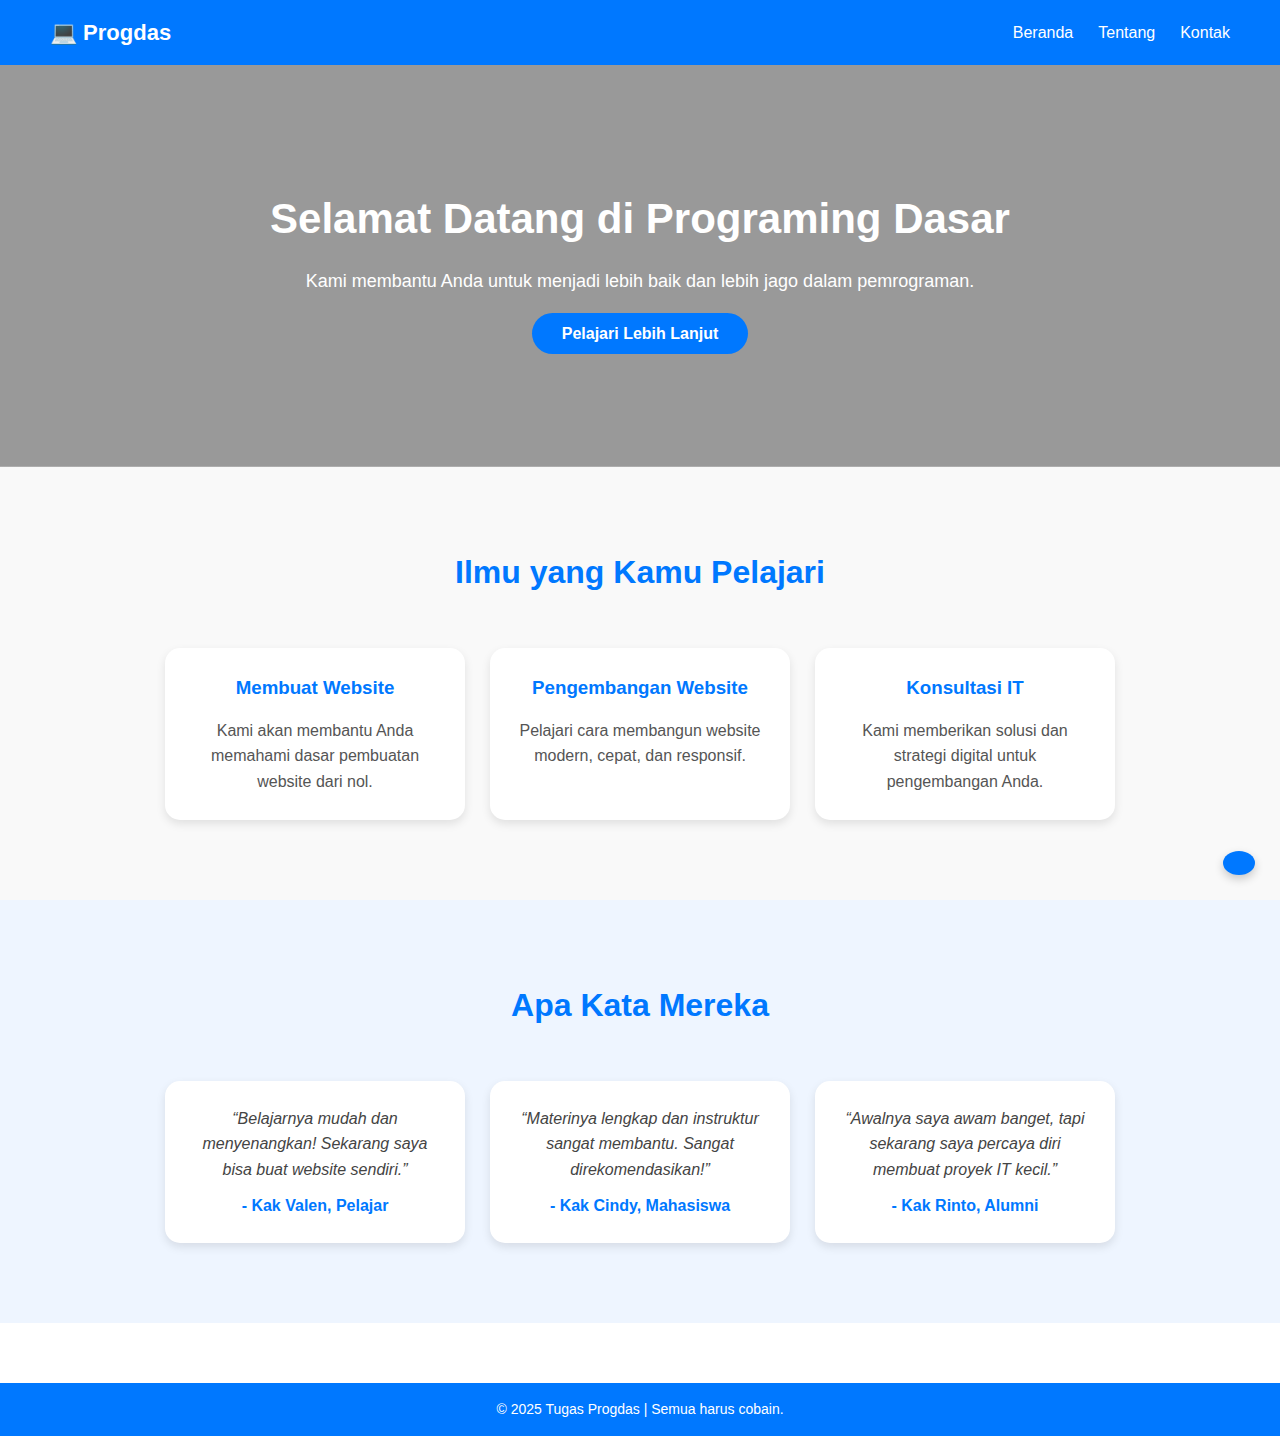
<file: index.html>
<!DOCTYPE html>
<html lang="id">
<head>
    <meta charset="UTF-8">
    <meta name="viewport" content="width=device-width, initial-scale=1.0">
    <title>Beranda 💻 Progdas</title>
    <link rel="stylesheet" href="Beranda.css">
    <link rel="icon" type="x-icon" href="Home.png">
    <link rel="stylesheet" href="https://cdnjs.cloudflare.com/ajax/libs/font-awesome/4.7.0/css/font-awesome.css" integrity="sha512-5A8nwdMOWrSz20fDsjczgUidUBR8liPYU+WymTZP1lmY9G6Oc7HlZv156XqnsgNUzTyMefFTcsFH/tnJE/+xBg==" crossorigin="anonymous" referrerpolicy="no-referrer" />

</head>
<body>
    <!-- Navbar -->
    <nav class="navbar">
        <div class="logo">💻 Progdas</div>
        <ul class="nav-links">
            <li><a href="index.html">Beranda</a></li>
            <li><a href="About.html">Tentang</a></li>
            <li><a href="Contact.html">Kontak</a></li>
        </ul>
    </nav>

    <!-- Hero -->
    <section class="hero">
        <h1>Selamat Datang di Programing Dasar</h1>
        <p>Kami membantu Anda untuk menjadi lebih baik dan lebih jago dalam pemrograman.</p>
        <a href="#testimoni" class="btn">Pelajari Lebih Lanjut</a>  
    </section>

    <!-- Layanan -->
    <section id="layanan" class="layanan">
        <h2>Ilmu yang Kamu Pelajari</h2>
        <div class="layanan-container">
            <div class="card">
                <h3>Membuat Website</h3>
                <p>Kami akan membantu Anda memahami dasar pembuatan website dari nol.</p>
            </div>
            <div class="card">
                <h3>Pengembangan Website</h3>
                <p>Pelajari cara membangun website modern, cepat, dan responsif.</p>
            </div>
            <div class="card">
                <h3>Konsultasi IT</h3>
                <p>Kami memberikan solusi dan strategi digital untuk pengembangan Anda.</p>
            </div>
        </div>
    </section>

    <!-- Testimoni -->
    <section id="testimoni" class="testimoni">
        <h2>Apa Kata Mereka</h2>
        <div class="testi-container">
            <div class="testi-card">
                <p>“Belajarnya mudah dan menyenangkan! Sekarang saya bisa buat website sendiri.”</p>
                <h4>- Kak Valen, Pelajar</h4>
            </div>
            <div class="testi-card">
                <p>“Materinya lengkap dan instruktur sangat membantu. Sangat direkomendasikan!”</p>
                <h4>- Kak Cindy, Mahasiswa</h4>
            </div>
            <div class="testi-card">
                <p>“Awalnya saya awam banget, tapi sekarang saya percaya diri membuat proyek IT kecil.”</p>
                <h4>- Kak Rinto, Alumni</h4>
            </div>
        </div>
    </section>

    <!-- Footer -->         
    <footer>
        <p>&copy; 2025 Tugas Progdas | Semua harus cobain.</p>
    </footer>

    <button id = "scrollTopBtn"><i class="fa-solid fa-circle-up"></i></button>

    <script src="skrip.js"></script>
</body>
</html>
</file>
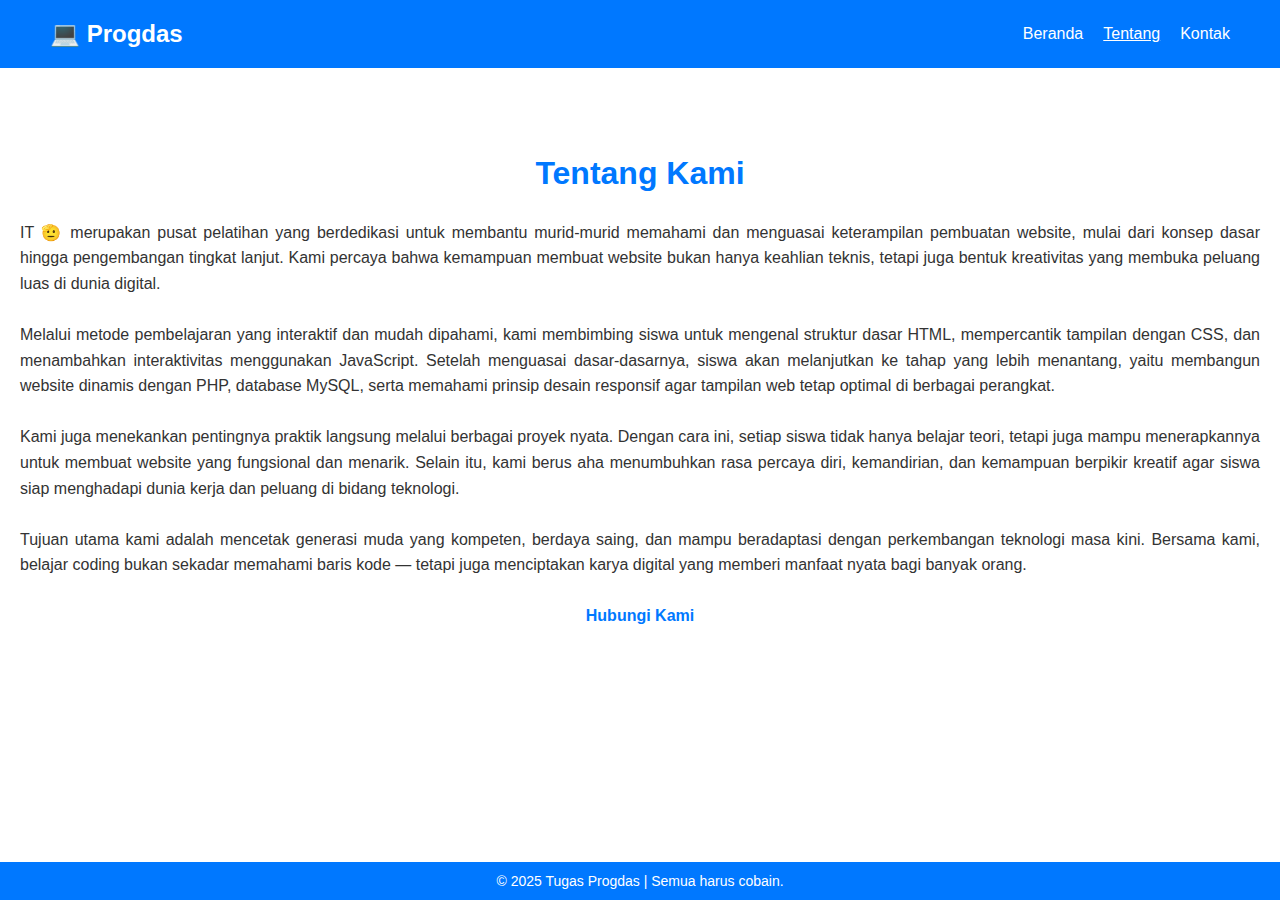
<file: About.HTML>
<!DOCTYPE html>
<html lang="id">
<head>
    <meta charset="UTF-8">
    <meta name="viewport" content="width=device-width, initial-scale=1.0">
    <title>Tentang Kami 💻 Progdas</title>
    <link rel="stylesheet" href="Progdas.css">
    <link rel="icon" type="image/x-icon" href="About.png">
</head>
<body>
    <header>
        <nav class="navbar">
            <div class="logo">💻 Progdas</div>
            <ul class="nav-links">
                <li><a href="Beranda.html">Beranda</a></li>
                <li><a href="About.html" class="active">Tentang</a></li>
                <li><a href="Contact.html">Kontak</a></li>
            </ul>
        </nav>
    </header>

    <section class="about-page">
        <h1>Tentang Kami</h1>

        <div style="text-align: justify;">
        <p>IT 🫡 merupakan pusat pelatihan yang berdedikasi untuk membantu murid-murid memahami dan menguasai keterampilan pembuatan website, mulai dari konsep dasar hingga pengembangan tingkat lanjut. Kami percaya bahwa kemampuan membuat website bukan hanya keahlian teknis, tetapi juga bentuk kreativitas yang membuka peluang luas di dunia digital.</p>
        
        <br>

        <p>Melalui metode pembelajaran yang interaktif dan mudah dipahami, kami membimbing siswa untuk mengenal struktur dasar HTML, mempercantik tampilan dengan CSS, dan menambahkan interaktivitas menggunakan JavaScript. Setelah menguasai dasar-dasarnya, siswa akan melanjutkan ke tahap yang lebih menantang, yaitu membangun website dinamis dengan PHP, database MySQL, serta memahami prinsip desain responsif agar tampilan web tetap optimal di berbagai perangkat.</p>

        <br>

        <p>Kami juga menekankan pentingnya praktik langsung melalui berbagai proyek nyata. Dengan cara ini, setiap siswa tidak hanya belajar teori, tetapi juga mampu menerapkannya untuk membuat website yang fungsional dan menarik. Selain itu, kami berus   aha menumbuhkan rasa percaya diri, kemandirian, dan kemampuan berpikir kreatif agar siswa siap menghadapi dunia kerja dan peluang di bidang teknologi.</p>
        
        <br>

        <p>Tujuan utama kami adalah mencetak generasi muda yang kompeten, berdaya saing, dan mampu beradaptasi dengan perkembangan teknologi masa kini. Bersama kami, belajar coding bukan sekadar memahami baris kode — tetapi juga menciptakan karya digital yang memberi manfaat nyata bagi banyak orang.</p>
        <br>
        </div>

        <a href="contact.html" class="btn">Hubungi Kami</a>
    </section>

    <footer>
        <p>&copy; 2025 Tugas Progdas | Semua harus cobain.</p>
    </footer>

    <script src="skrip.js"></script>
</body>
</html>
</file>
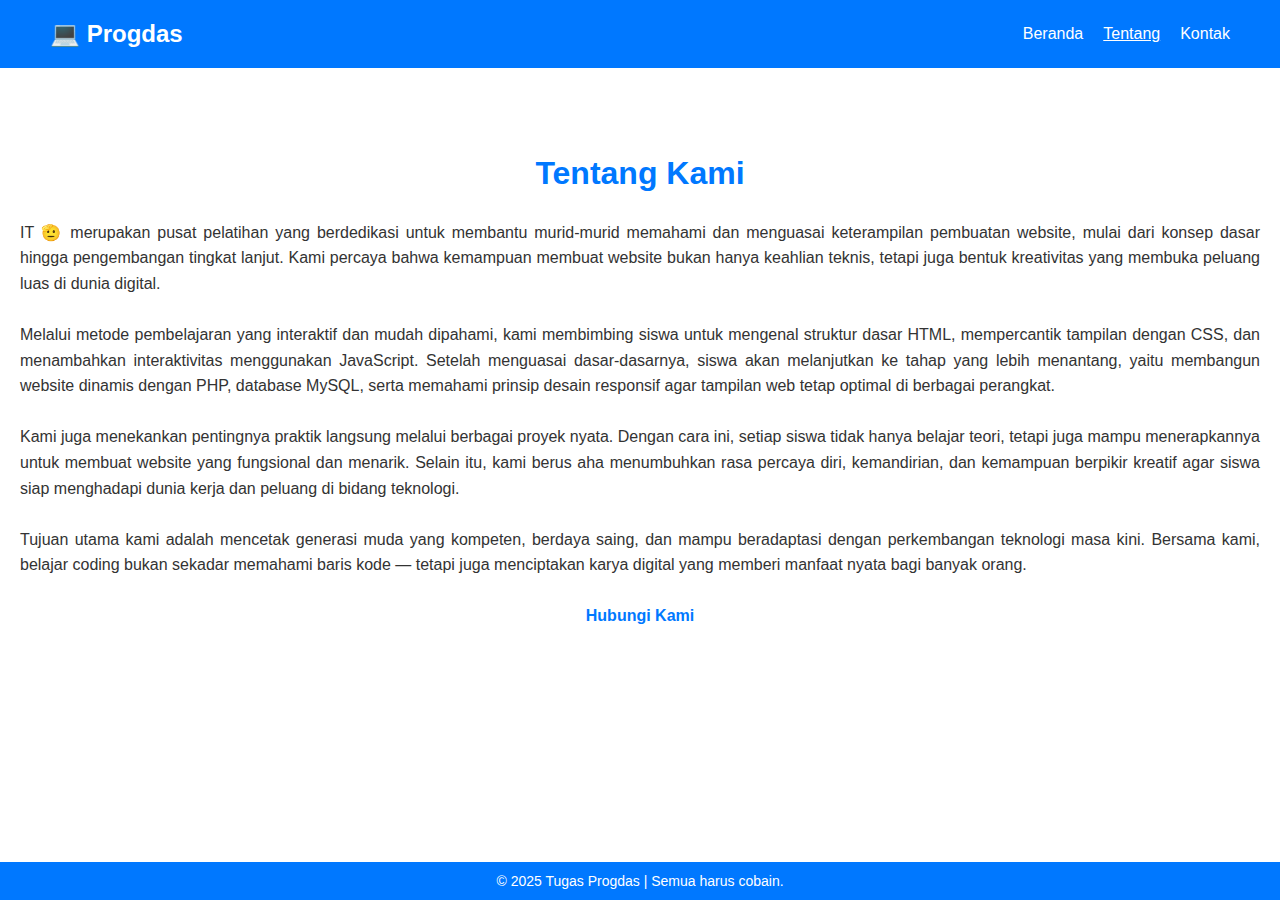
<file: About.html>
<!DOCTYPE html>
<html lang="id">
<head>
    <meta charset="UTF-8">
    <meta name="viewport" content="width=device-width, initial-scale=1.0">
    <title>Tentang Kami 💻 Progdas</title>
    <link rel="stylesheet" href="Progdas.css">
    <link rel="icon" type="image/x-icon" href="About.png">
</head>
<body>
    <header>
        <nav class="navbar">
            <div class="logo">💻 Progdas</div>
            <ul class="nav-links">
                <li><a href="index.html">Beranda</a></li>
                <li><a href="About.html" class="active">Tentang</a></li>
                <li><a href="Contact.html">Kontak</a></li>
            </ul>
        </nav>
    </header>

    <section class="about-page">
        <h1>Tentang Kami</h1>

        <div style="text-align: justify;">
        <p>IT 🫡 merupakan pusat pelatihan yang berdedikasi untuk membantu murid-murid memahami dan menguasai keterampilan pembuatan website, mulai dari konsep dasar hingga pengembangan tingkat lanjut. Kami percaya bahwa kemampuan membuat website bukan hanya keahlian teknis, tetapi juga bentuk kreativitas yang membuka peluang luas di dunia digital.</p>
        
        <br>

        <p>Melalui metode pembelajaran yang interaktif dan mudah dipahami, kami membimbing siswa untuk mengenal struktur dasar HTML, mempercantik tampilan dengan CSS, dan menambahkan interaktivitas menggunakan JavaScript. Setelah menguasai dasar-dasarnya, siswa akan melanjutkan ke tahap yang lebih menantang, yaitu membangun website dinamis dengan PHP, database MySQL, serta memahami prinsip desain responsif agar tampilan web tetap optimal di berbagai perangkat.</p>

        <br>

        <p>Kami juga menekankan pentingnya praktik langsung melalui berbagai proyek nyata. Dengan cara ini, setiap siswa tidak hanya belajar teori, tetapi juga mampu menerapkannya untuk membuat website yang fungsional dan menarik. Selain itu, kami berus   aha menumbuhkan rasa percaya diri, kemandirian, dan kemampuan berpikir kreatif agar siswa siap menghadapi dunia kerja dan peluang di bidang teknologi.</p>
        
        <br>

        <p>Tujuan utama kami adalah mencetak generasi muda yang kompeten, berdaya saing, dan mampu beradaptasi dengan perkembangan teknologi masa kini. Bersama kami, belajar coding bukan sekadar memahami baris kode — tetapi juga menciptakan karya digital yang memberi manfaat nyata bagi banyak orang.</p>
        <br>
        </div>

        <a href="contact.html" class="btn">Hubungi Kami</a>
    </section>

    <footer>
        <p>&copy; 2025 Tugas Progdas | Semua harus cobain.</p>
    </footer>

    <script src="skrip.js"></script>
</body>
</html>
</file>
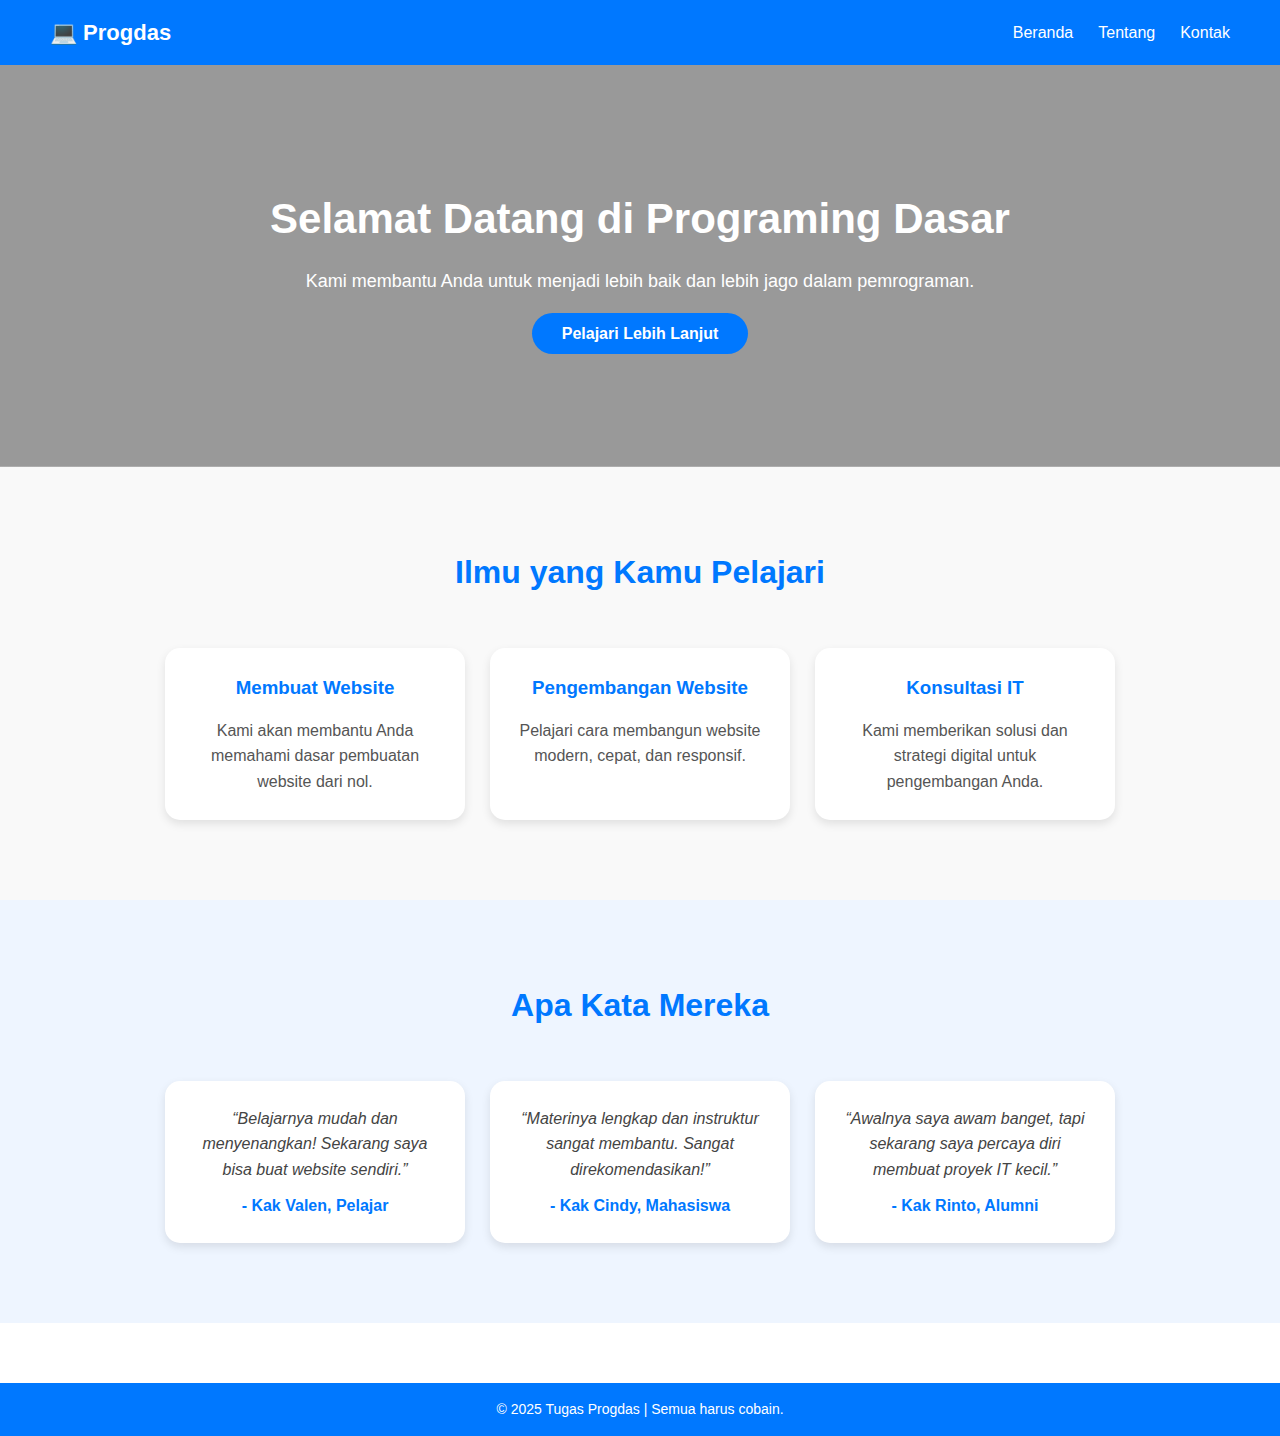
<file: Beranda.html>
<!DOCTYPE html>
<html lang="id">
<head>
    <meta charset="UTF-8">
    <meta name="viewport" content="width=device-width, initial-scale=1.0">
    <title>Beranda 💻 Progdas</title>
    <link rel="stylesheet" href="Beranda.css">
    <link rel="icon" type="x-icon" href="Home.png">
</head>
<body>
    <!-- Navbar -->
    <nav class="navbar">
        <div class="logo">💻 Progdas</div>
        <ul class="nav-links">
            <li><a href="Beranda.html">Beranda</a></li>
            <li><a href="About.HTML">Tentang</a></li>
            <li><a href="Contact.HTML">Kontak</a></li>
        </ul>
    </nav>

    <!-- Hero -->
    <section class="hero">
        <h1>Selamat Datang di Programing Dasar</h1>
        <p>Kami membantu Anda untuk menjadi lebih baik dan lebih jago dalam pemrograman.</p>
        <a href="#testimoni" class="btn">Pelajari Lebih Lanjut</a>  
    </section>

    <!-- Layanan -->
    <section id="layanan" class="layanan">
        <h2>Ilmu yang Kamu Pelajari</h2>
        <div class="layanan-container">
            <div class="card">
                <h3>Membuat Website</h3>
                <p>Kami akan membantu Anda memahami dasar pembuatan website dari nol.</p>
            </div>
            <div class="card">
                <h3>Pengembangan Website</h3>
                <p>Pelajari cara membangun website modern, cepat, dan responsif.</p>
            </div>
            <div class="card">
                <h3>Konsultasi IT</h3>
                <p>Kami memberikan solusi dan strategi digital untuk pengembangan Anda.</p>
            </div>
        </div>
    </section>

    <!-- Testimoni -->
    <section id="testimoni" class="testimoni">
        <h2>Apa Kata Mereka</h2>
        <div class="testi-container">
            <div class="testi-card">
                <p>“Belajarnya mudah dan menyenangkan! Sekarang saya bisa buat website sendiri.”</p>
                <h4>- Kak Valen, Pelajar</h4>
            </div>
            <div class="testi-card">
                <p>“Materinya lengkap dan instruktur sangat membantu. Sangat direkomendasikan!”</p>
                <h4>- Kak Cindy, Mahasiswa</h4>
            </div>
            <div class="testi-card">
                <p>“Awalnya saya awam banget, tapi sekarang saya percaya diri membuat proyek IT kecil.”</p>
                <h4>- Kak Rinto, Alumni</h4>
            </div>
        </div>
    </section>

    <!-- Footer -->         
    <footer>
        <p>&copy; 2025 Tugas Progdas | Semua harus cobain.</p>
    </footer>

    <script src="skrip.js"></script>
</body>
</html>
</file>
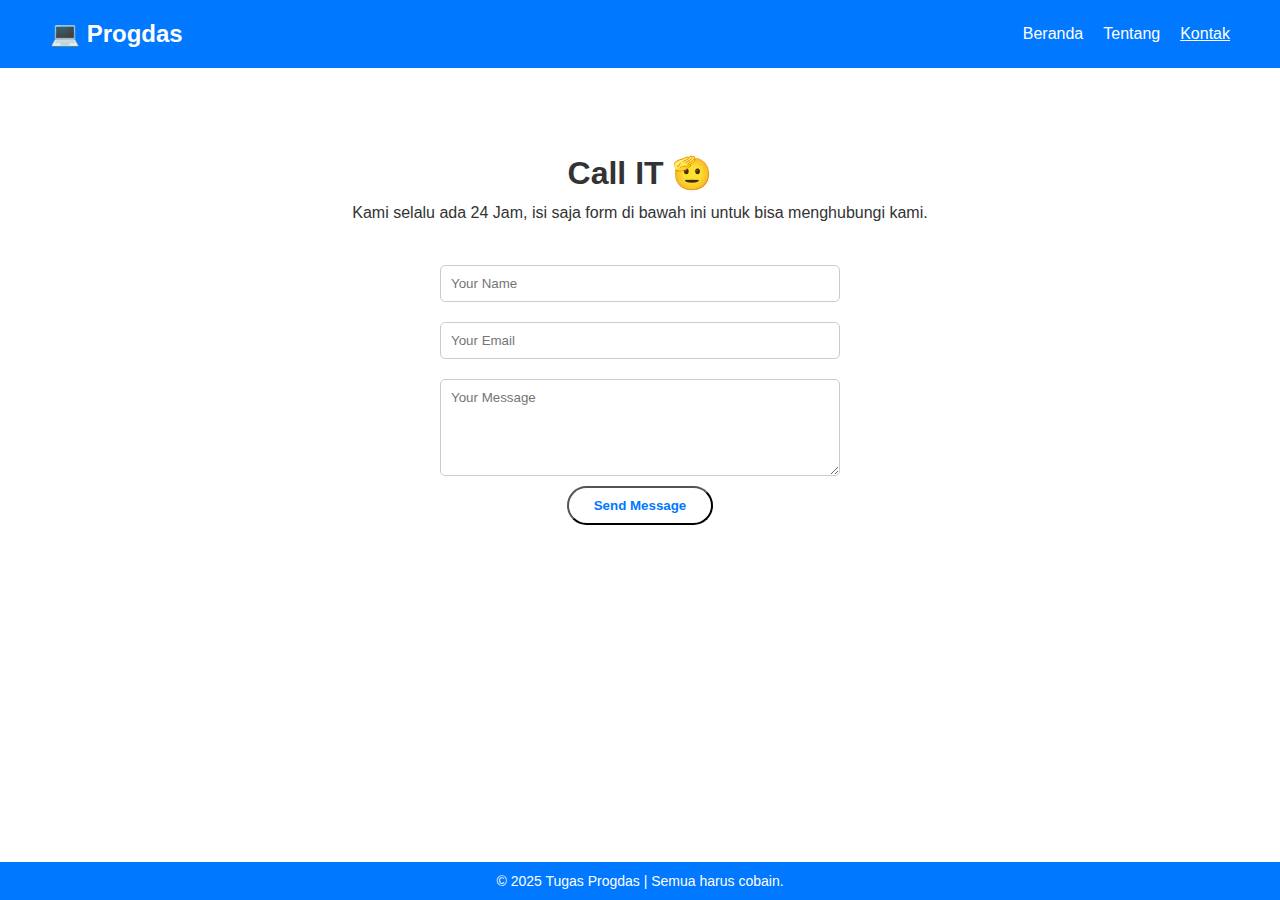
<file: Contact.HTML>
<!DOCTYPE html>
<html lang="id">
<head>
    <meta charset="UTF-8">
    <meta name="viewport" content="width=device-width, initial-scale=1.0">
    <title>Kontak 💻 Progdas</title>
    <link rel="stylesheet" href="Progdas.css">
    <link rel="icon" type="image/x-icon" href="Contact.png">
</head>
<body>
    <header>
        <nav class="navbar">
            <div class="logo">💻 Progdas</div>
            <ul class="nav-links">
                <li><a href="Beranda.html">Beranda</a></li>
                <li><a href="About.html">Tentang</a></li>
                <li><a href="Contact.html" class="active">Kontak</a></li>
            </ul>
        </nav>
    </header>

    <section class="contact-page">
        <h1>Call IT 🫡</h1>
        <p>Kami selalu ada 24 Jam, isi saja form di bawah ini untuk bisa menghubungi kami.</p>

        <form class="contact-form">
            <input type="text" placeholder="Your Name" required>
            <input type="email" placeholder="Your Email" required>
            <textarea placeholder="Your Message" rows="5" required></textarea>
            <button type="submit" class="btn">Send Message</button>
        </form>
    </section>

    <footer>
       <p>&copy; 2025 Tugas Progdas | Semua harus cobain.</p>
    </footer>

    <script src="skrip.js"></script>
</body>
</html>
</file>
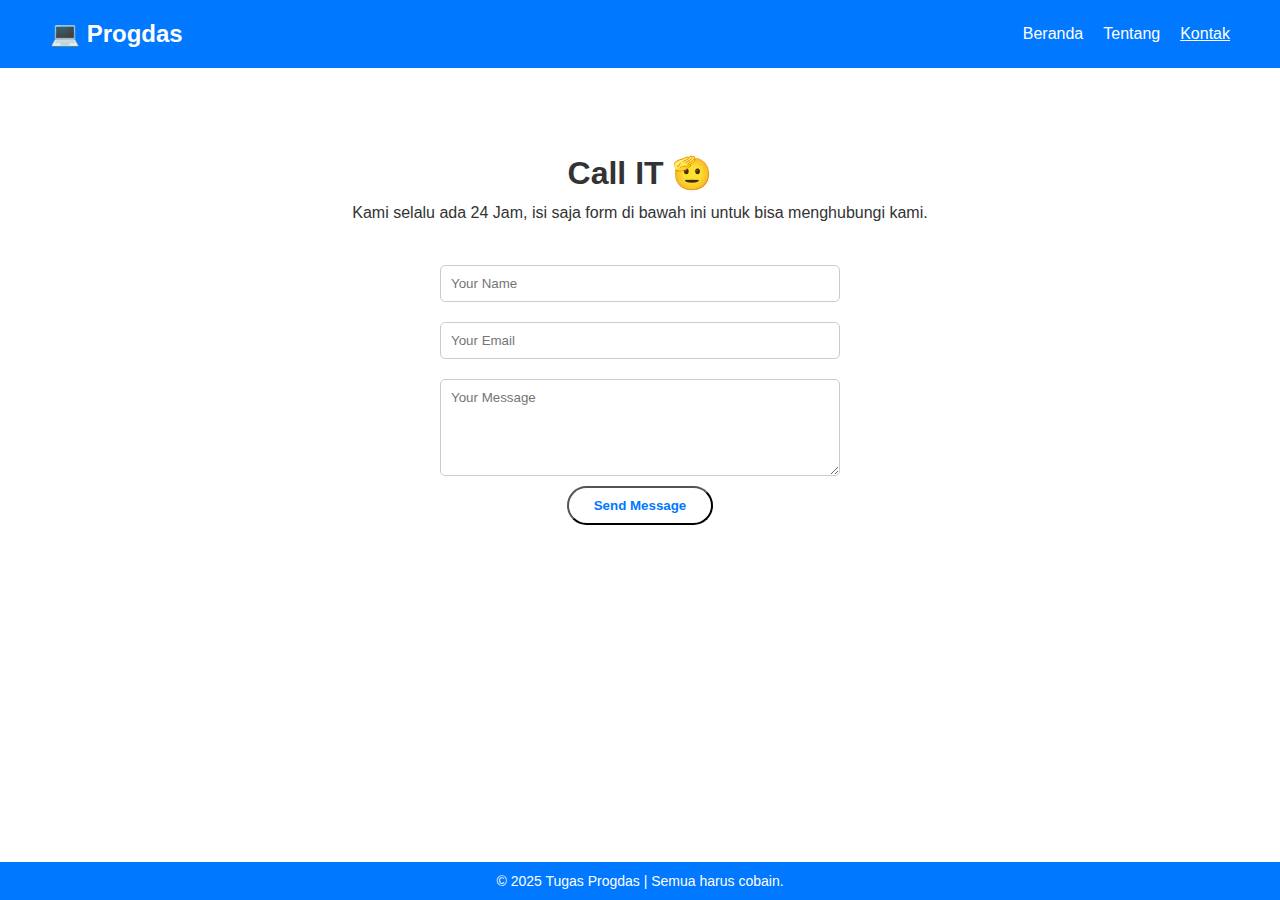
<file: Contact.html>
<!DOCTYPE html>
<html lang="id">
<head>
    <meta charset="UTF-8">
    <meta name="viewport" content="width=device-width, initial-scale=1.0">
    <title>Kontak 💻 Progdas</title>
    <link rel="stylesheet" href="Progdas.css">
    <link rel="icon" type="image/x-icon" href="Contact.png">
</head>
<body>
    <header>
        <nav class="navbar">
            <div class="logo">💻 Progdas</div>
            <ul class="nav-links">
                <li><a href="index.html">Beranda</a></li>
                <li><a href="About.html">Tentang</a></li>
                <li><a href="Contact.html" class="active">Kontak</a></li>
            </ul>
        </nav>
    </header>

    <section class="contact-page">
        <h1>Call IT 🫡</h1>
        <p>Kami selalu ada 24 Jam, isi saja form di bawah ini untuk bisa menghubungi kami.</p>

        <form class="contact-form">
            <input type="text" placeholder="Your Name" required>
            <input type="email" placeholder="Your Email" required>
            <textarea placeholder="Your Message" rows="5" required></textarea>
            <button type="submit" class="btn">Send Message</button>
        </form>
    </section>

    <footer>
       <p>&copy; 2025 Tugas Progdas | Semua harus cobain.</p>
    </footer>

    <script src="skrip.js"></script>
</body>
</html>
</file>
<file: Progdas.css>
* {
    margin: 0;
    padding: 0;
    box-sizing: border-box;
    font-family: 'Segoe UI', sans-serif;
}

body {
    background: #fff;
    color: #333;
    line-height: 1.6;
}

/* Navbar */
.navbar {
    display: flex;
    justify-content: space-between;
    align-items: center;
    background: #0078ff;
    padding: 15px 50px;
}

.logo {
    color: #fff;
    font-weight: bold;
    font-size: 1.5em;
}

.nav-links {
    list-style: none;
    display: flex;
}

.nav-links li {
    margin-left: 20px;
}

.nav-links a {
    color: #fff;
    text-decoration: none;
    font-weight: 500;
}

.nav-links a:hover,
.nav-links .active {
    text-decoration: underline;
}

/* Hero Section */
.hero {
    text-align: center;
    background: linear-gradient(to right, #0078ff, #00b7ff);
    color: white;
    padding: 80px 20px;
}

.hero h1 {
    font-size: 2.8em;
    margin-bottom: 10px;
}

.hero h2 {
    font-size: 2em;
    margin-bottom: 15px;
    padding: 20px 0;
    margin: 20px 0;
    border-top: 2px solid rgba(255, 255, 255, 0.5);
}

.hero p {
    margin-bottom: 25px;
    font-size: 1.2em;
}

.btn {
    background: white;
    color: #0078ff;
    padding: 10px 25px;
    border-radius: 25px;
    text-decoration: none;
    font-weight: bold;
}

.btn:hover {
    background: #f2f2f2;
}

/* Features Section (Layanan Kami) */
.features {
    text-align: center;
    padding: 30px 20px 60px; /* lebih dekat ke atas dan beri ruang bawah */
    margin-top: -40px; /* tarik sedikit ke atas agar menempel dengan hero */
}

.features h2 {
    color: #0078ff;
    margin-bottom: 50px;
    padding: 30px 0;
}

.feature-container {
    display: flex;
    flex-wrap: wrap;
    justify-content: center;
    gap: 45px;
}

.feature-card {
    background: #f9f9f9;
    width: 280px;
    border-radius: 10px;
    padding: 10px;
    box-shadow: 0 2px 6px rgba(0,0,0,0.1);
}

.feature-card h3 {
    color: #0078ff;
    margin-bottom: 10px;
}

/* About Page */
.about-page {
    text-align: center;
    padding: 80px 20px;
    margin: auto;
}

.about-page h1 {
    color: #0078ff;
    margin-bottom: 20px;
}

.about-page .btn {
    margin-top: 25px;
}

.about {
  font-family: 'Times New Roman', Times, serif;
  font-size: 18px;
  line-height: 1.8;
  color: #333;
  text-align: justify;
}


/* Contact Page */
.contact-page {
    text-align: center;
    padding: 80px 20px;
}

.contact-form {
    display: flex;
    flex-direction: column;
    align-items: center;
    margin-top: 30px;
}

.contact-form input,
.contact-form textarea {
    width: 90%;
    max-width: 400px;
    margin: 10px 0;
    padding: 10px;
    border: 1px solid #ccc;
    border-radius: 5px;
}

/* Footer */
footer {
    background: #0078ff;
    color: #fff;
    text-align: center;
    padding: 8px 0; /* kecil dan rapi */
    font-size: 14px;
    position: fixed;
    bottom: 0;
    left: 0;
    width: 100%;
}

main {
    margin-bottom: 60px; /* beri ruang agar footer tidak menimpa konten */
}
</file>
<file: Beranda.css>
/* === Reset dasar === */
* {
    margin: 0;
    padding: 0;
    box-sizing: border-box;
    font-family: 'Segoe UI', sans-serif;
}

/* === Warna dasar & layout umum === */
body {
    background-color: #ffffff;
    color: #333;
    line-height: 1.6;
}

/* === Navbar === */
.navbar {
    display: flex;
    justify-content: space-between;
    align-items: center;
    background: #0078ff;
    padding: 15px 50px;
    position: sticky;
    top: 0;
    z-index: 1000;
}

.navbar .logo {
    color: #fff;
    font-size: 22px;
    font-weight: bold;
}

.nav-links {
    list-style: none;
    display: flex;
    gap: 25px;
}

.nav-links li a {
    color: #fff;
    text-decoration: none;
    font-weight: 500;
    transition: 0.3s;
}

.nav-links li a:hover {
    text-decoration: underline;
}

/* === Hero Section === */
.hero {
    background: linear-gradient(rgba(0,0,0,0.4), rgba(0,0,0,0.4)),
                url('https://images.unsplash.com/photo-1556761175-4b46a572b786?auto=format&fit=crop&w=1600&q=80');
    background-size: cover;
    background-position: center;
    color: white;
    text-align: center;
    padding: 120px 20px;
}

.hero h1 {
    font-size: 42px;
    margin-bottom: 15px;
}

.hero p {
    font-size: 18px;
    margin-bottom: 25px;
}

.hero .btn {
    background-color: #0078ff;
    color: white;
    padding: 12px 30px;
    text-decoration: none;
    font-weight: 600;
    border-radius: 25px;
    transition: 0.3s;
}

.hero .btn:hover {
    background-color: #005fcc;
}

/* === Layanan Section === */
.layanan {
    padding: 80px 60px;
    background: #f9f9f9;
    text-align: center;
}

.layanan h2 {
    font-size: 32px;
    color: #0078ff;
    margin-bottom: 50px;
}

.layanan-container {
    display: flex;
    justify-content: center;
    gap: 25px;
    flex-wrap: wrap;
}

.card {
    background: white;
    width: 300px;
    padding: 25px;
    border-radius: 15px;
    box-shadow: 0 4px 10px rgba(0,0,0,0.1);
    transition: 0.3s;
}

.card:hover {
    transform: translateY(-8px);
}

.card h3 {
    color: #0078ff;
    margin-bottom: 15px;
}

.card p {
    color: #555;
}

/* === Testimoni Section === */
.testimoni {
    background: #eef5ff;
    padding: 80px 60px;
    text-align: center;
}

.testimoni h2 {
    font-size: 32px;
    color: #0078ff;
    margin-bottom: 50px;
}

.testi-container {
    display: flex;
    justify-content: center;
    gap: 25px;
    flex-wrap: wrap;
}

.testi-card {
    background: white;
    width: 300px;
    padding: 25px;
    border-radius: 15px;
    box-shadow: 0 4px 10px rgba(0,0,0,0.1);
}

.testi-card p {
    font-style: italic;
    margin-bottom: 10px;
    color: #444;
}

.testi-card h4 {
    color: #0078ff;
}

/* === Footer === */
footer {
    background: #0078ff;
    color: white;
    text-align: center;
    padding: 15px 0;
    margin-top: 60px;
    font-size: 14px;
}

#scrollTopBtn {
    position: fixed;
    bottom: 25px;
    right: 25px;
    background-color: #0078ff;
    color: white;
    border: none;
    padding: 12px 16px;
    border-radius: 50%;
    font-size: 20px;
    cursor: pointer;
    box-shadow: 0 4px 10px rgba(0,0,0,0.2);
}



#scrollTopBtn:hover {
    background-color: #005fcc;
    transform: scale(1,1);
}
</file>
